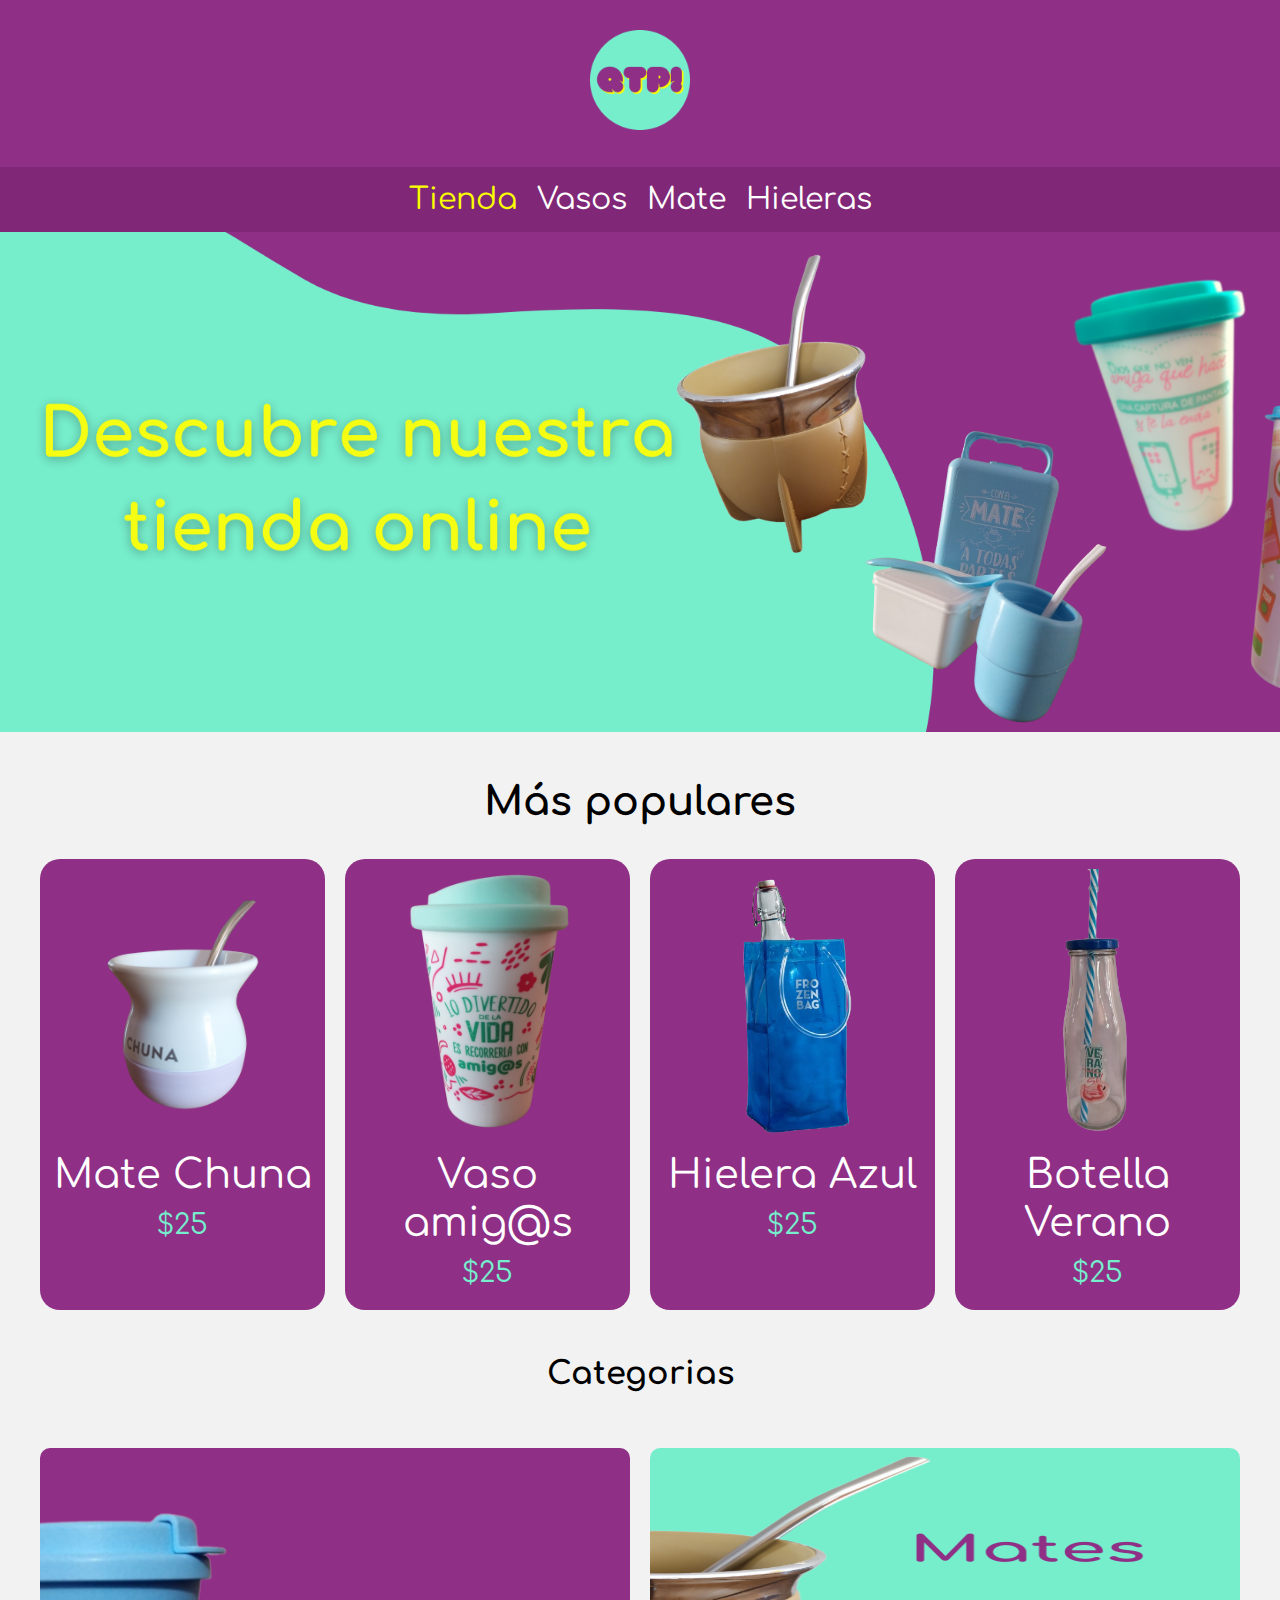
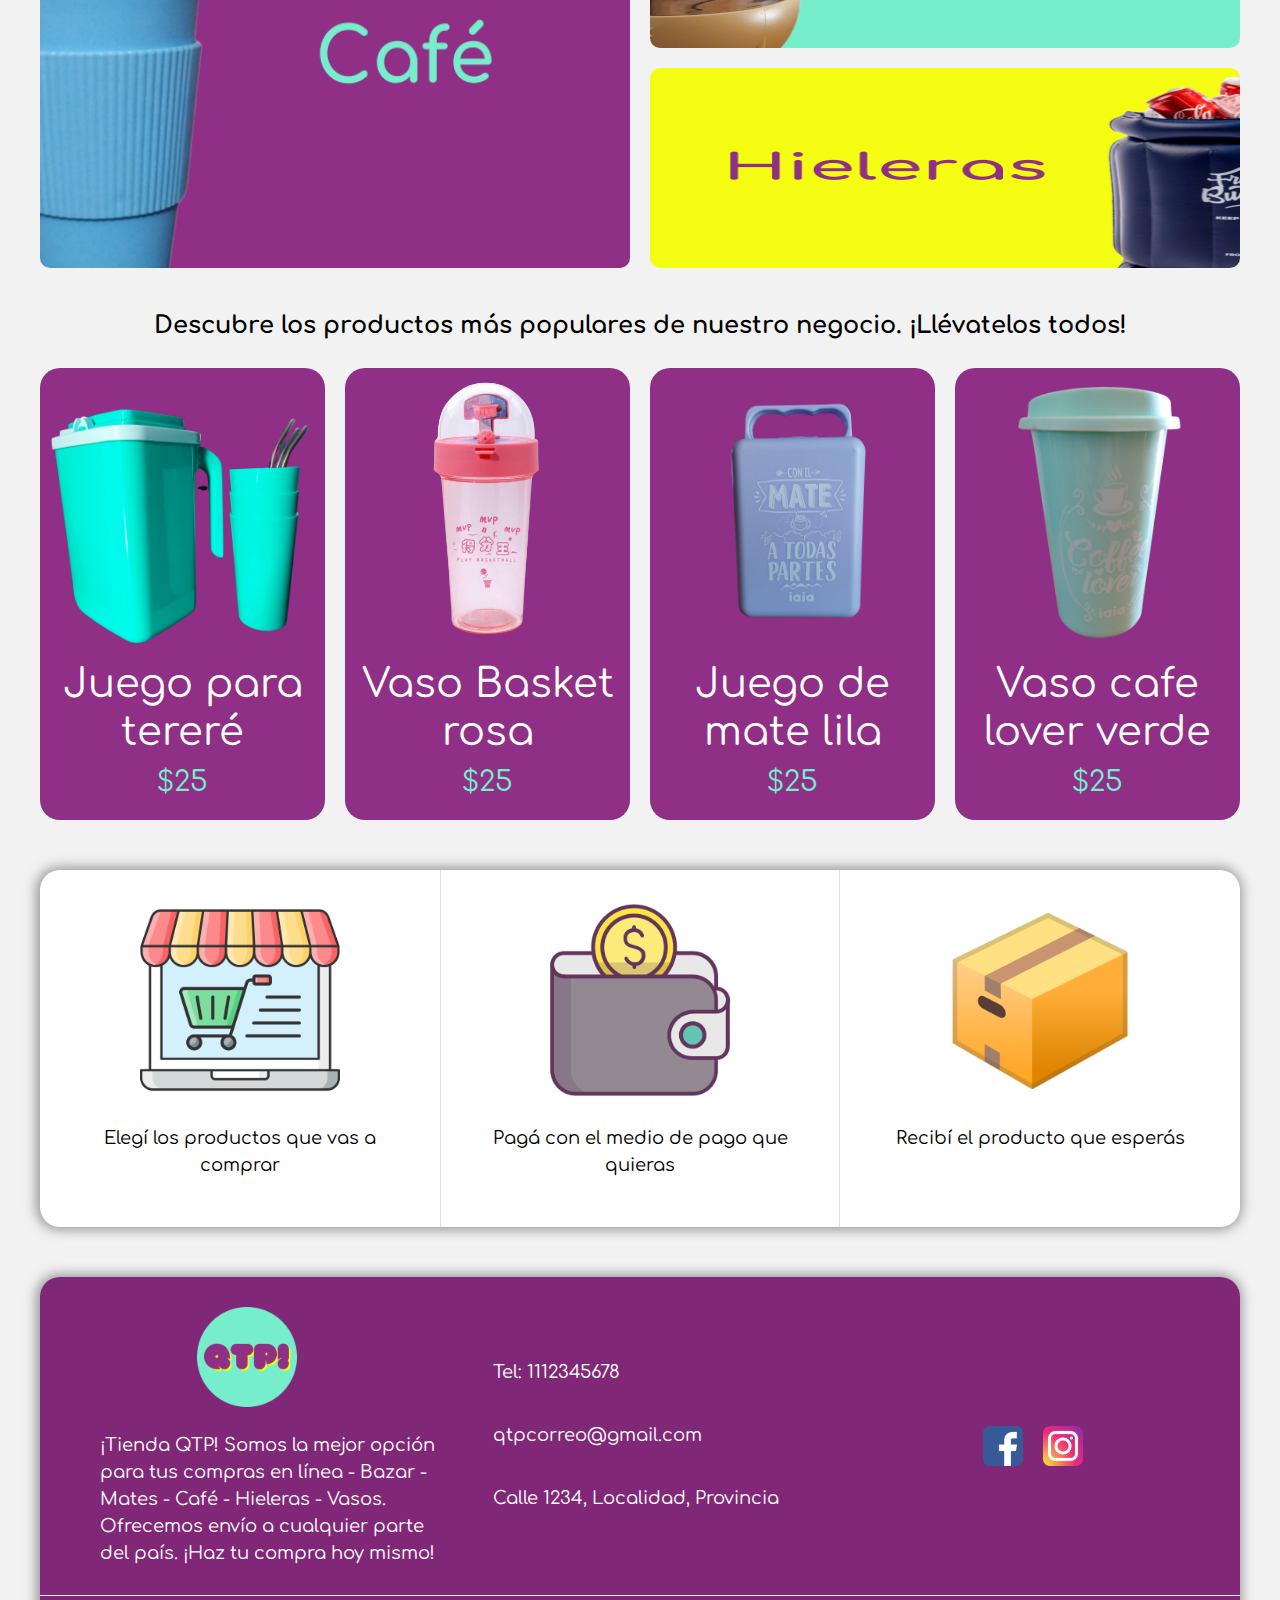
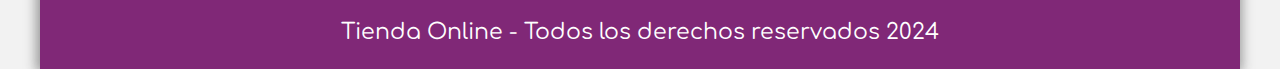
<file: index.html>
<!DOCTYPE html>
<html lang="en">

<head>
    <meta charset="UTF-8">
    <meta name="viewport" content="width=device-width, initial-scale=1.0">
    <title>Tienda Online</title>
    <link rel="stylesheet" href="css/normalize.css">
    <link rel="preconnect" href="https://fonts.googleapis.com">
    <link rel="preconnect" href="https://fonts.gstatic.com" crossorigin>
    <link href="https://fonts.googleapis.com/css2?family=Comfortaa:wght@400;700&display=swap" rel="stylesheet">
    <link rel="stylesheet" href="css/style.css">
</head>

<body>
    
    <header class="header">
        <a href="index.html">
            <img class="header__logo" src="img/logo.png" alt="Logotipo">
        </a>
    </header>

    <nav class="navegacion">
        <a class="navegacion__enlace navegacion__enlace--activo" href="index.html">Tienda</a>
        <a class="navegacion__enlace" href="vasos.html">Vasos</a>
        <a class="navegacion__enlace" href="mate.html">Mate</a>
        <a class="navegacion__enlace" href="hieleras.html">Hieleras</a>
    </nav>
    
    <section class="hero__inicio"></section>

    <main class="contenedor">
        <h1 class="contenedor__informacion">Más populares</h1>

        <div class="grid">
            <div class="producto">
                <a href="producto.html">
                    <img class="producto__imagen" src="img/mate-chuna.png" alt="mate chuna">
                    <div class="producto__informacion">
                        <p class="producto__nombre">Mate Chuna</p>
                        <P class="producto__precio">$25</P>
                    </div>
                </a>
            </div><!--.producto-->
            <div class="producto">
                <a href="producto.html">
                    <img class="producto__imagen" src="img/vaso-amig@s.png" alt="vaso amig@s">
                    <div class="producto__informacion">
                        <p class="producto__nombre">Vaso amig@s</p>
                        <P class="producto__precio">$25</P>
                    </div>
                </a>
            </div><!--.producto-->
            <div class="producto">
                <a href="producto.html">
                    <img class="producto__imagen" src="img/hielera-azul.png" alt="hielera azul">
                    <div class="producto__informacion">
                        <p class="producto__nombre">Hielera Azul</p>
                        <P class="producto__precio">$25</P>
                    </div>
                </a>
            </div><!--.producto-->
            <div class="producto">
                <a href="producto.html">
                    <img class="producto__imagen" src="img/botella-verano.png" alt="botella verano">
                    <div class="producto__informacion">
                        <p class="producto__nombre">Botella Verano</p>
                        <P class="producto__precio">$25</P>
                    </div>
                </a>
            </div><!--.producto-->
        </div>

        <h2 class="contenedor__informacion">Categorias</h2>
    
        <div class="gridcat">        
            <div class="vaso" >
                <a href="vasos.html"><img class="vaso--img" src="img/Cat-Café.png" alt="cafe"></a>
            </div>       
            <div class="mate">
                <a href="mate.html"><img class="mate--img" src="img/Cat-Mate.png" alt="mates"></a>
            </div>       
            <div class="hielera">
                <a href="hieleras.html"><img class="hielera--img" src="img/Cat-Hielera.png" alt="hieleras"></a>                
            </div>        
        </div>

    </main>

    <section>
        <h3 class="contenedor__informacion">Descubre los productos más populares de nuestro negocio. ¡Llévatelos todos!</h2>
    </section>

    <section class="contenedor">
        <div class="grid">
            <div class="producto">
                <a href="producto.html">
                    <img class="producto__imagen" src="img/terere.png" alt="juego de terere">
                    <div class="producto__informacion">
                        <p class="producto__nombre">Juego para tereré</p>
                        <P class="producto__precio">$25</P>
                    </div>
                </a>
            </div><!--.producto-->
            <div class="producto">
                <a href="producto.html">
                    <img class="producto__imagen" src="img/vaso-basket-rosa.png" alt="vaso cafe lover rosa">
                    <div class="producto__informacion">
                        <p class="producto__nombre">Vaso Basket rosa</p>
                        <P class="producto__precio">$25</P>
                    </div>
                </a>
            </div><!--.producto-->
            <div class="producto">
                <a href="producto.html">
                    <img class="producto__imagen" src="img/juego-de-mate-lila.png" alt="juego de mate lila">
                    <div class="producto__informacion">
                        <p class="producto__nombre">Juego de mate lila</p>
                        <P class="producto__precio">$25</P>
                    </div>
                </a>
            </div><!--.producto-->
            <div class="producto">
                <a href="producto.html">
                    <img class="producto__imagen" src="img/vaso-cafe-lover-verde.png" alt="vaso cafe lover verde">
                    <div class="producto__informacion">
                        <p class="producto__nombre">Vaso cafe lover verde</p>
                        <P class="producto__precio">$25</P>
                    </div>
                </a>
            </div><!--.producto-->
        </div>
    </section>

    <section class="contenedor beneficios">
        <div class="grid--ben">
            <div class="ben--pad">
                <img class="ben--img" src="img/compra-online.png" alt="compra online">
                <p class="ben--info">Elegí los productos que vas a comprar</p>
            </div>
            <div class="ben--medio ben--pad">
                <img class="ben--img" src="img/medio-de-pago.png" alt="medio de pago">
                <p class="ben--info">Pagá con el medio de pago que quieras</p>
            </div>
            <div class="ben--pad">
                <img class="ben--img" src="img/envio.png" alt="envio">
                <p class="ben--info">Recibí el producto que esperás</p>
            </div>
        </div>
    </section>

    <footer class="contenedor footer">
        <div class="grid--foot">
            <div class="log--foot">
                <a href="index.html"><img class="log--img" src="img/logo.png" alt="compra online"></a>
                <p class="info--foot">¡Tienda QTP! Somos la mejor opción para tus compras en línea - Bazar - Mates - Café - Hieleras - Vasos. Ofrecemos envío a cualquier parte del país. ¡Haz tu compra hoy mismo!</p>
            </div>
            
            <div class="contacto--foot">
                <p class="info--foot">Tel: 1112345678</p>
                <p class="info--foot">qtpcorreo@gmail.com</p>
                <p class="info--foot">Calle 1234, Localidad, Provincia</p>
            </div>

            <div class="redes--foot">
                <img class="redes--img" src="img/facebook.png" alt="medio de pago">
                <img class="redes--img" src="img/instagran.png" alt="medio de pago">
            </div>
        </div>
        
        <div class="container">
            <p class="copy--texto">Tienda Online - Todos los derechos reservados 2024</p>
        </div>
    </footer>
</body>

</html>
</file>
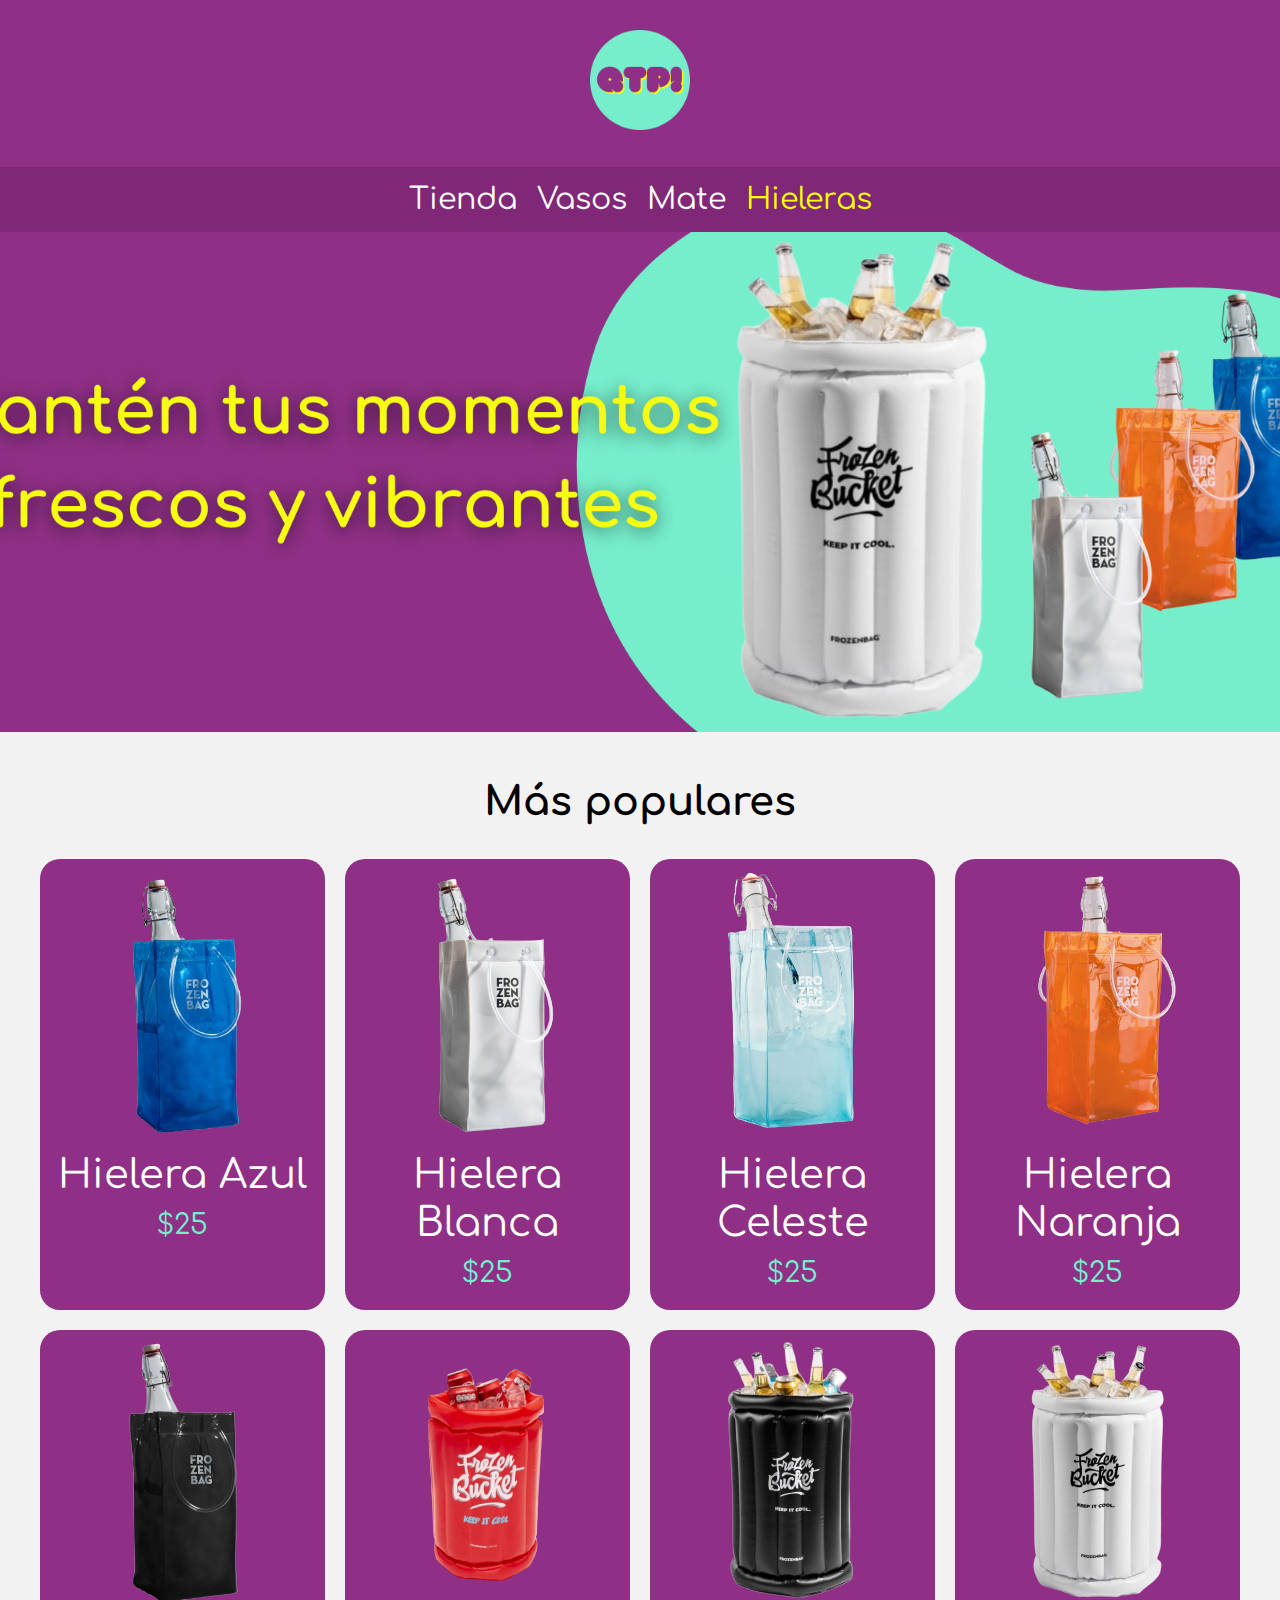
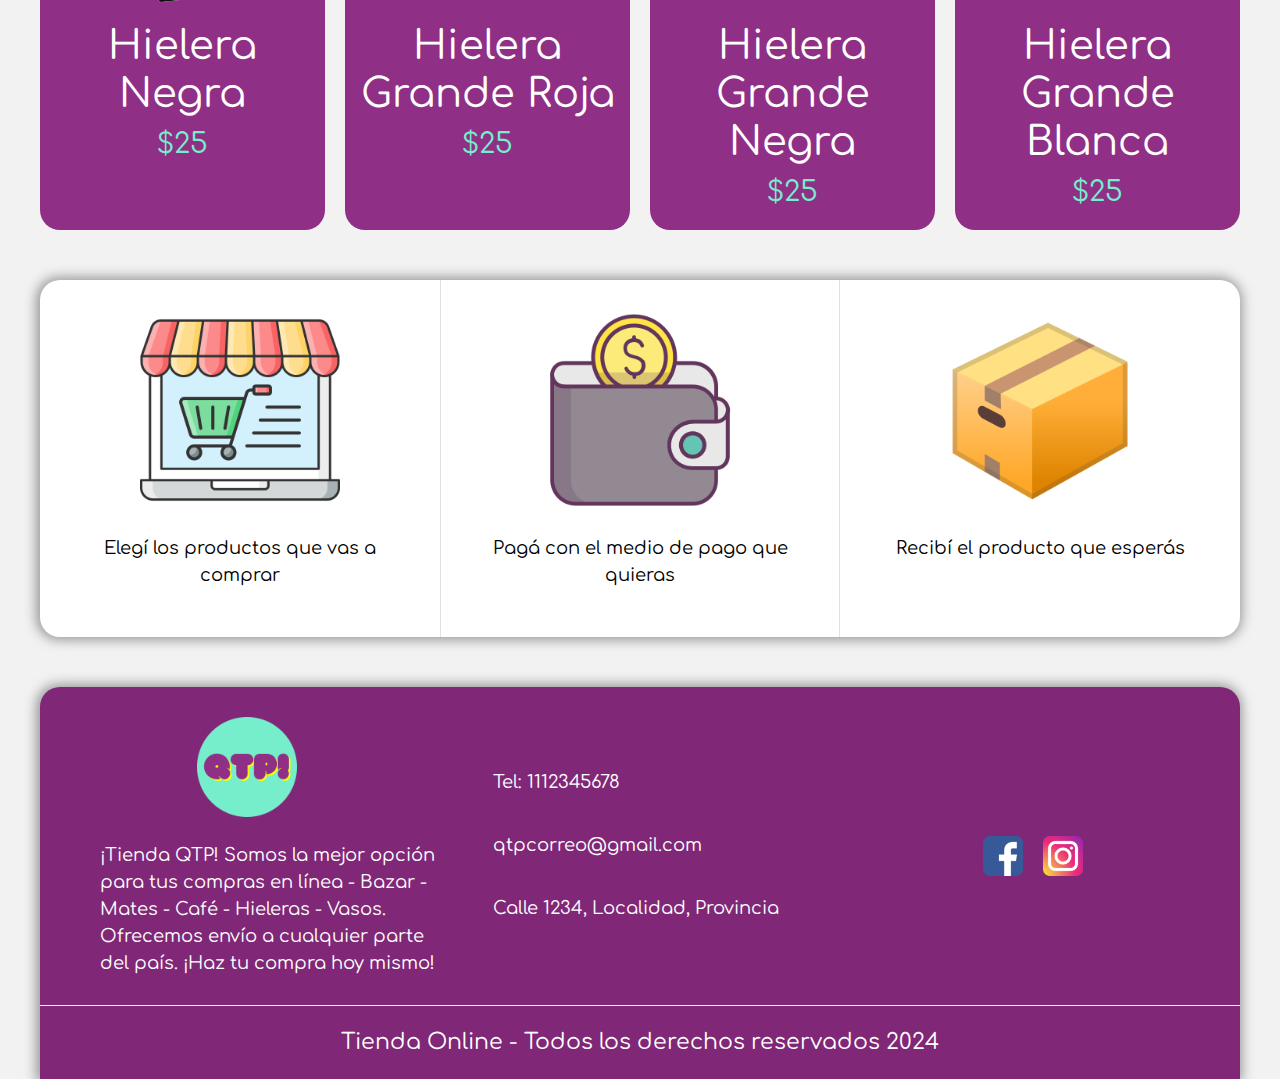
<file: hieleras.html>
<!DOCTYPE html>
<html lang="en">

<head>
    <meta charset="UTF-8">
    <meta name="viewport" content="width=device-width, initial-scale=1.0">
    <title>Tienda Online</title>
    <link rel="stylesheet" href="css/normalize.css">
    <link rel="preconnect" href="https://fonts.googleapis.com">
    <link rel="preconnect" href="https://fonts.gstatic.com" crossorigin>
    <link href="https://fonts.googleapis.com/css2?family=Comfortaa:wght@400;700&display=swap" rel="stylesheet">
    <link rel="stylesheet" href="css/style.css">
</head>

<body>
    
    <header class="header">
        <a href="index.html">
            <img class="header__logo" src="img/logo.png" alt="Logotipo">
        </a>
    </header>

    <nav class="navegacion">
        <a class="navegacion__enlace" href="index.html">Tienda</a>
        <a class="navegacion__enlace" href="vasos.html">Vasos</a>
        <a class="navegacion__enlace" href="mate.html">Mate</a>
        <a class="navegacion__enlace navegacion__enlace--activo" href="hieleras.html">Hieleras</a>
    </nav>
    
    <section class="hero__hieleras"></section>

    <main class="contenedor">
        <h1 class="contenedor__informacion">Más populares</h1>

        <div class="grid">
            <div class="producto">
                <a href="producto.html">
                    <img class="producto__imagen" src="img/hielera-azul.png" alt="hielera azul">
                    <div class="producto__informacion">
                        <p class="producto__nombre">Hielera Azul</p>
                        <P class="producto__precio">$25</P>
                    </div>
                </a>
            </div><!--.producto-->
            <div class="producto">
                <a href="producto.html">
                    <img class="producto__imagen" src="img/hielera-blanca.png" alt="ielera blanca">
                    <div class="producto__informacion">
                        <p class="producto__nombre">Hielera Blanca</p>
                        <P class="producto__precio">$25</P>
                    </div>
                </a>
            </div><!--.producto-->
            <div class="producto">
                <a href="producto.html">
                    <img class="producto__imagen" src="img/hielera-celeste.png" alt="hielera celeste">
                    <div class="producto__informacion">
                        <p class="producto__nombre">Hielera Celeste</p>
                        <P class="producto__precio">$25</P>
                    </div>
                </a>
            </div><!--.producto-->
            <div class="producto">
                <a href="producto.html">
                    <img class="producto__imagen" src="img/hielera-naranja.png" alt="hielera naranja">
                    <div class="producto__informacion">
                        <p class="producto__nombre">Hielera Naranja</p>
                        <P class="producto__precio">$25</P>
                    </div>
                </a>
            </div><!--.producto-->
            <div class="producto">
                <a href="producto.html">
                    <img class="producto__imagen" src="img/hielera-negra.png" alt="hielera negra">
                    <div class="producto__informacion">
                        <p class="producto__nombre">Hielera Negra</p>
                        <P class="producto__precio">$25</P>
                    </div>
                </a>
            </div><!--.producto-->
            <div class="producto">
                <a href="producto.html">
                    <img class="producto__imagen" src="img/hielera-grande-roja.png" alt="hielera grande roja">
                    <div class="producto__informacion">
                        <p class="producto__nombre">Hielera Grande Roja</p>
                        <P class="producto__precio">$25</P>
                    </div>
                </a>
            </div><!--.producto-->
            <div class="producto">
                <a href="producto.html">
                    <img class="producto__imagen" src="img/hielera-grande-negra.png" alt="hielera grande negra">
                    <div class="producto__informacion">
                        <p class="producto__nombre">Hielera Grande Negra</p>
                        <P class="producto__precio">$25</P>
                    </div>
                </a>
            </div><!--.producto-->
            <div class="producto">
                <a href="producto.html">
                    <img class="producto__imagen" src="img/hielera-grande-blanca.png" alt="hielera grande blanca">
                    <div class="producto__informacion">
                        <p class="producto__nombre">Hielera Grande Blanca</p>
                        <P class="producto__precio">$25</P>
                    </div>
                </a>
            </div><!--.producto-->    
        </div>
    </main>

    <section class="contenedor beneficios">
        <div class="grid--ben">
            <div class="ben--pad">
                <img class="ben--img" src="img/compra-online.png" alt="compra online">
                <p class="ben--info">Elegí los productos que vas a comprar</p>
            </div>
            <div class="ben--medio ben--pad">
                <img class="ben--img" src="img/medio-de-pago.png" alt="medio de pago">
                <p class="ben--info">Pagá con el medio de pago que quieras</p>
            </div>
            <div class="ben--pad">
                <img class="ben--img" src="img/envio.png" alt="envio">
                <p class="ben--info">Recibí el producto que esperás</p>
            </div>
        </div>
    </section>

    <footer class="contenedor footer">
        <div class="grid--foot">
            <div class="log--foot">
                <a href="index.html"><img class="log--img" src="img/logo.png" alt="compra online"></a>
                <p class="info--foot">¡Tienda QTP! Somos la mejor opción para tus compras en línea - Bazar - Mates - Café - Hieleras - Vasos. Ofrecemos envío a cualquier parte del país. ¡Haz tu compra hoy mismo!</p>
            </div>
            
            <div class="contacto--foot">
                <p class="info--foot">Tel: 1112345678</p>
                <p class="info--foot">qtpcorreo@gmail.com</p>
                <p class="info--foot">Calle 1234, Localidad, Provincia</p>
            </div>

            <div class="redes--foot">
                <img class="redes--img" src="img/facebook.png" alt="medio de pago">
                <img class="redes--img" src="img/instagran.png" alt="medio de pago">
            </div>
        </div>
        
        <div class="container">
            <p class="copy--texto">Tienda Online - Todos los derechos reservados 2024</p>
        </div>
    </footer>
</body>

</html>
</file>
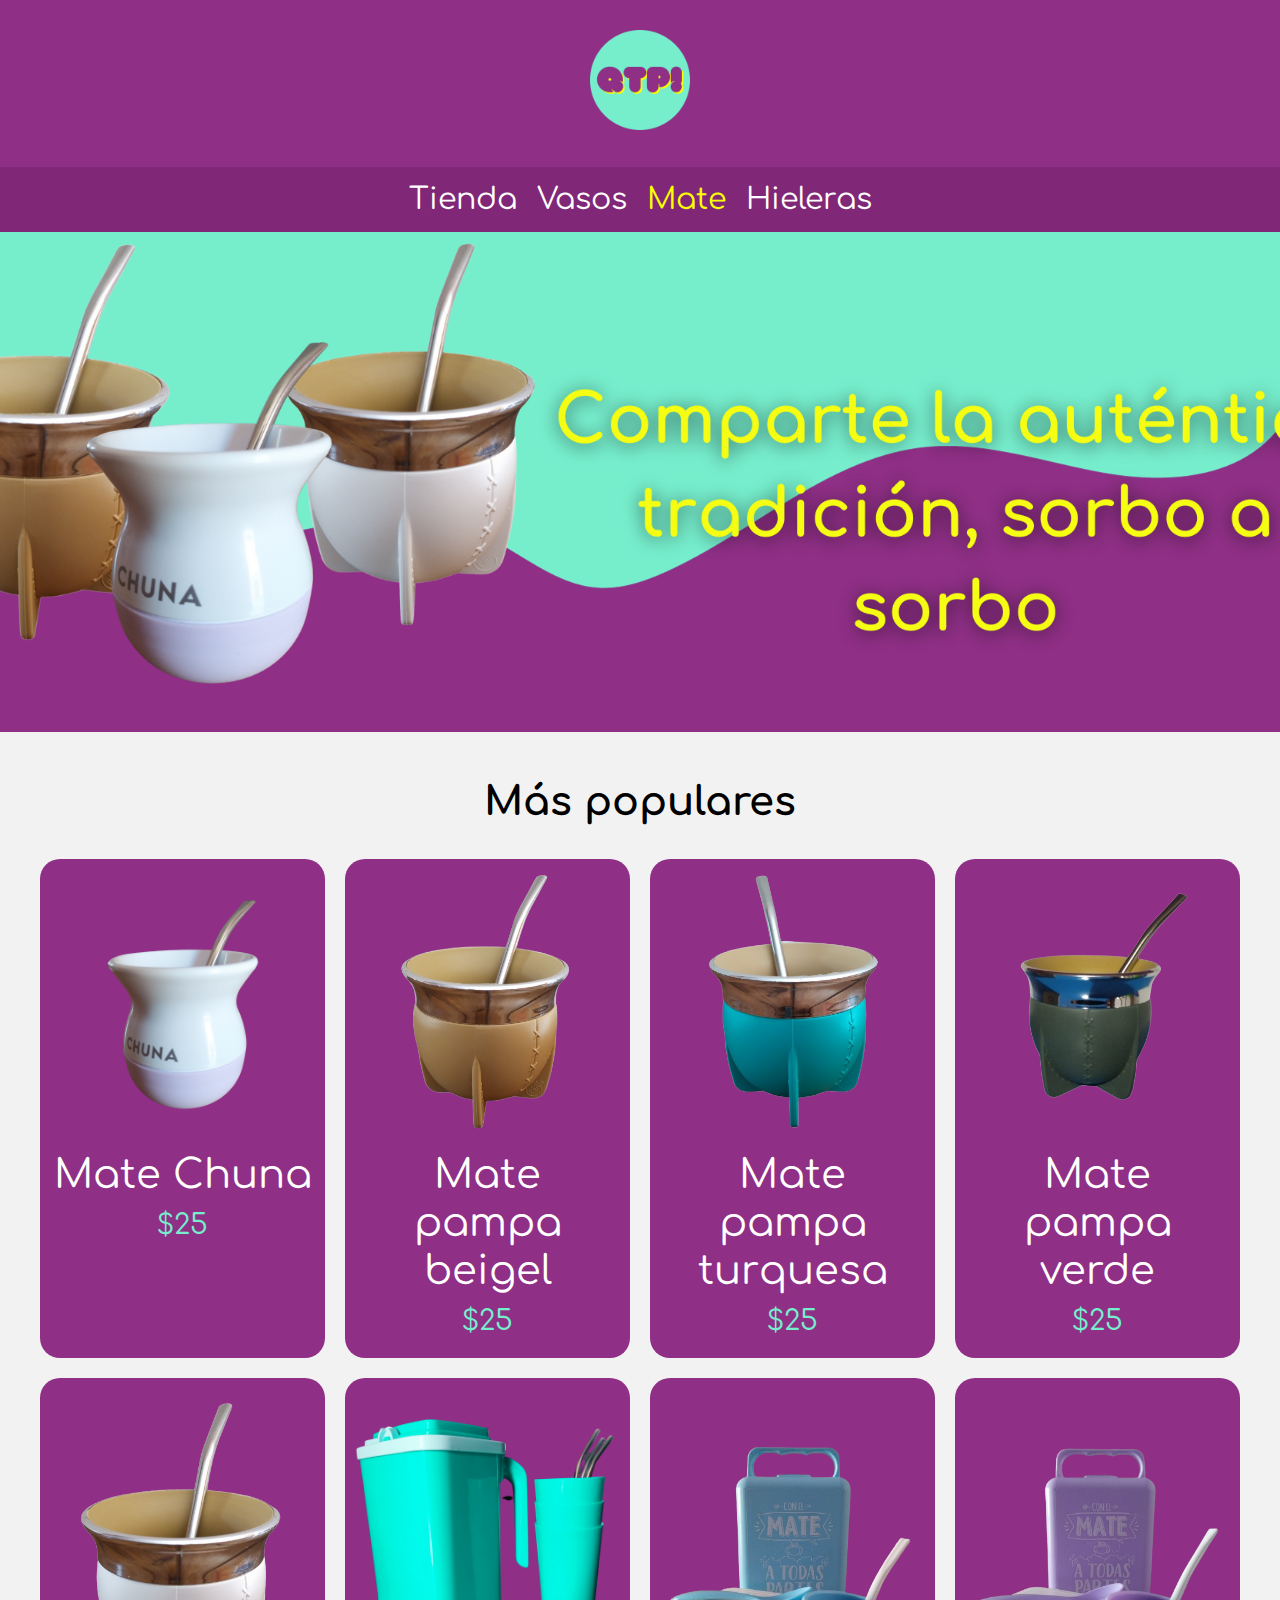
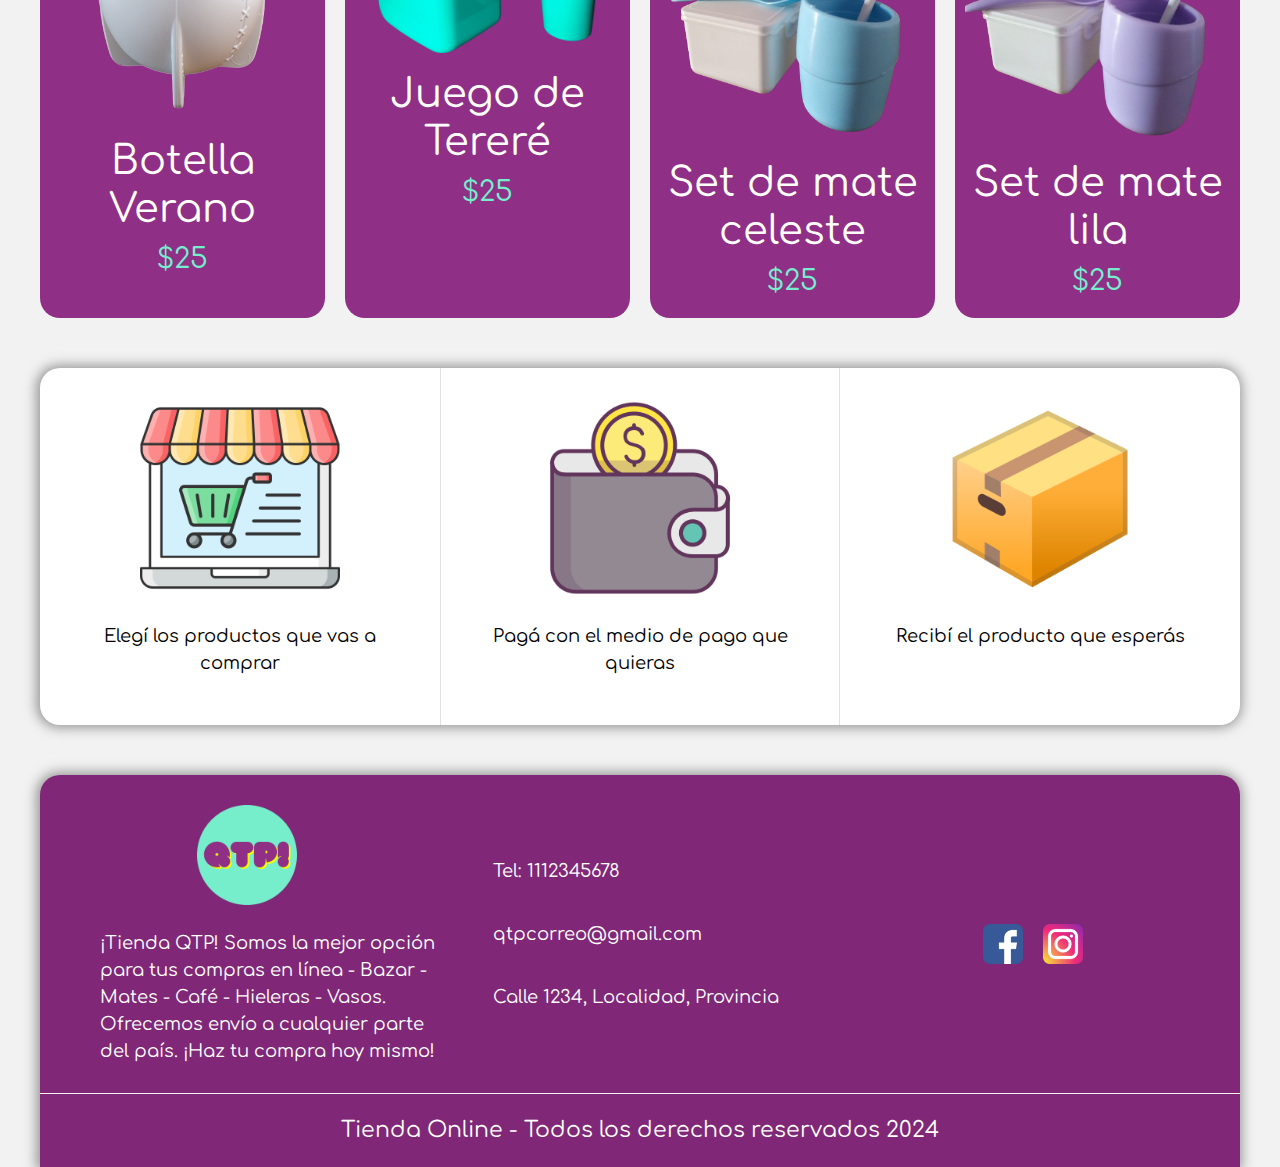
<file: mate.html>
<!DOCTYPE html>
<html lang="en">

<head>
    <meta charset="UTF-8">
    <meta name="viewport" content="width=device-width, initial-scale=1.0">
    <title>Tienda Online</title>
    <link rel="stylesheet" href="css/normalize.css">
    <link rel="preconnect" href="https://fonts.googleapis.com">
    <link rel="preconnect" href="https://fonts.gstatic.com" crossorigin>
    <link href="https://fonts.googleapis.com/css2?family=Comfortaa:wght@400;700&display=swap" rel="stylesheet">
    <link rel="stylesheet" href="css/style.css">
</head>

<body>
    
    <header class="header">
        <a href="index.html">
            <img class="header__logo" src="img/logo.png" alt="Logotipo">
        </a>
    </header>

    <nav class="navegacion">
        <a class="navegacion__enlace" href="index.html">Tienda</a>
        <a class="navegacion__enlace" href="vasos.html">Vasos</a>
        <a class="navegacion__enlace navegacion__enlace--activo" href="mate.html">Mate</a>
        <a class="navegacion__enlace" href="hieleras.html">Hieleras</a>
    </nav>
    
    <section class="hero__mate"></section>

    <main class="contenedor">
        <h1 class="contenedor__informacion">Más populares</h1>

        <div class="grid">
            <div class="producto">
                <a href="producto.html">
                    <img class="producto__imagen" src="img/mate-chuna.png" alt="mate chuna">
                    <div class="producto__informacion">
                        <p class="producto__nombre">Mate Chuna</p>
                        <P class="producto__precio">$25</P>
                    </div>
                </a>
            </div><!--.producto-->
            <div class="producto">
                <a href="producto.html">
                    <img class="producto__imagen" src="img/mate-pampa-beige.png" alt="mate pampa beige">
                    <div class="producto__informacion">
                        <p class="producto__nombre">Mate pampa beigel</p>
                        <P class="producto__precio">$25</P>
                    </div>
                </a>
            </div><!--.producto-->
            <div class="producto">
                <a href="producto.html">
                    <img class="producto__imagen" src="img/mate-pampa-turquesa.png" alt="mate pampa turquesa">
                    <div class="producto__informacion">
                        <p class="producto__nombre">Mate pampa turquesa</p>
                        <P class="producto__precio">$25</P>
                    </div>
                </a>
            </div><!--.producto-->
            <div class="producto">
                <a href="producto.html">
                    <img class="producto__imagen" src="img/mate-pampa-verde.png" alt="mate pampa verde">
                    <div class="producto__informacion">
                        <p class="producto__nombre">Mate pampa verde</p>
                        <P class="producto__precio">$25</P>
                    </div>
                </a>
            </div><!--.producto-->
            <div class="producto">
                <a href="producto.html">
                    <img class="producto__imagen" src="img/mate-pampa-blanco.png" alt="mate pampa blanco">
                    <div class="producto__informacion">
                        <p class="producto__nombre">Botella Verano</p>
                        <P class="producto__precio">$25</P>
                    </div>
                </a>
            </div><!--.producto-->
            <div class="producto">
                <a href="producto.html">
                    <img class="producto__imagen" src="img/terere.png" alt="juego de terere">
                    <div class="producto__informacion">
                        <p class="producto__nombre">Juego de Tereré</p>
                        <P class="producto__precio">$25</P>
                    </div>
                </a>
            </div><!--.producto-->    
            <div class="producto">
                <a href="producto.html">
                    <img class="producto__imagen" src="img/set-mate-celeste.png" alt="Set de mate celeste">
                    <div class="producto__informacion">
                        <p class="producto__nombre">Set de mate celeste</p>
                        <P class="producto__precio">$25</P>
                    </div>
                </a>
            </div><!--.producto-->
            <div class="producto">
                <a href="producto.html">
                    <img class="producto__imagen" src="img/set-mate-lila.png" alt="Set de mate lila">
                    <div class="producto__informacion">
                        <p class="producto__nombre">Set de mate lila</p>
                        <P class="producto__precio">$25</P>
                    </div>
                </a>
            </div><!--.producto-->
        </div>
    </main>

    <section class="contenedor beneficios">
        <div class="grid--ben">
            <div class="ben--pad">
                <img class="ben--img" src="img/compra-online.png" alt="compra online">
                <p class="ben--info">Elegí los productos que vas a comprar</p>
            </div>
            <div class="ben--medio ben--pad">
                <img class="ben--img" src="img/medio-de-pago.png" alt="medio de pago">
                <p class="ben--info">Pagá con el medio de pago que quieras</p>
            </div>
            <div class="ben--pad">
                <img class="ben--img" src="img/envio.png" alt="envio">
                <p class="ben--info">Recibí el producto que esperás</p>
            </div>
        </div>
    </section>

    <footer class="contenedor footer">
        <div class="grid--foot">
            <div class="log--foot">
                <a href="index.html"><img class="log--img" src="img/logo.png" alt="compra online"></a>
                <p class="info--foot">¡Tienda QTP! Somos la mejor opción para tus compras en línea - Bazar - Mates - Café - Hieleras - Vasos. Ofrecemos envío a cualquier parte del país. ¡Haz tu compra hoy mismo!</p>
            </div>
            
            <div class="contacto--foot">
                <p class="info--foot">Tel: 1112345678</p>
                <p class="info--foot">qtpcorreo@gmail.com</p>
                <p class="info--foot">Calle 1234, Localidad, Provincia</p>
            </div>

            <div class="redes--foot">
                <img class="redes--img" src="img/facebook.png" alt="medio de pago">
                <img class="redes--img" src="img/instagran.png" alt="medio de pago">
            </div>
        </div>
        
        <div class="container">
            <p class="copy--texto">Tienda Online - Todos los derechos reservados 2024</p>
        </div>
    </footer>
</body>

</html>
</file>
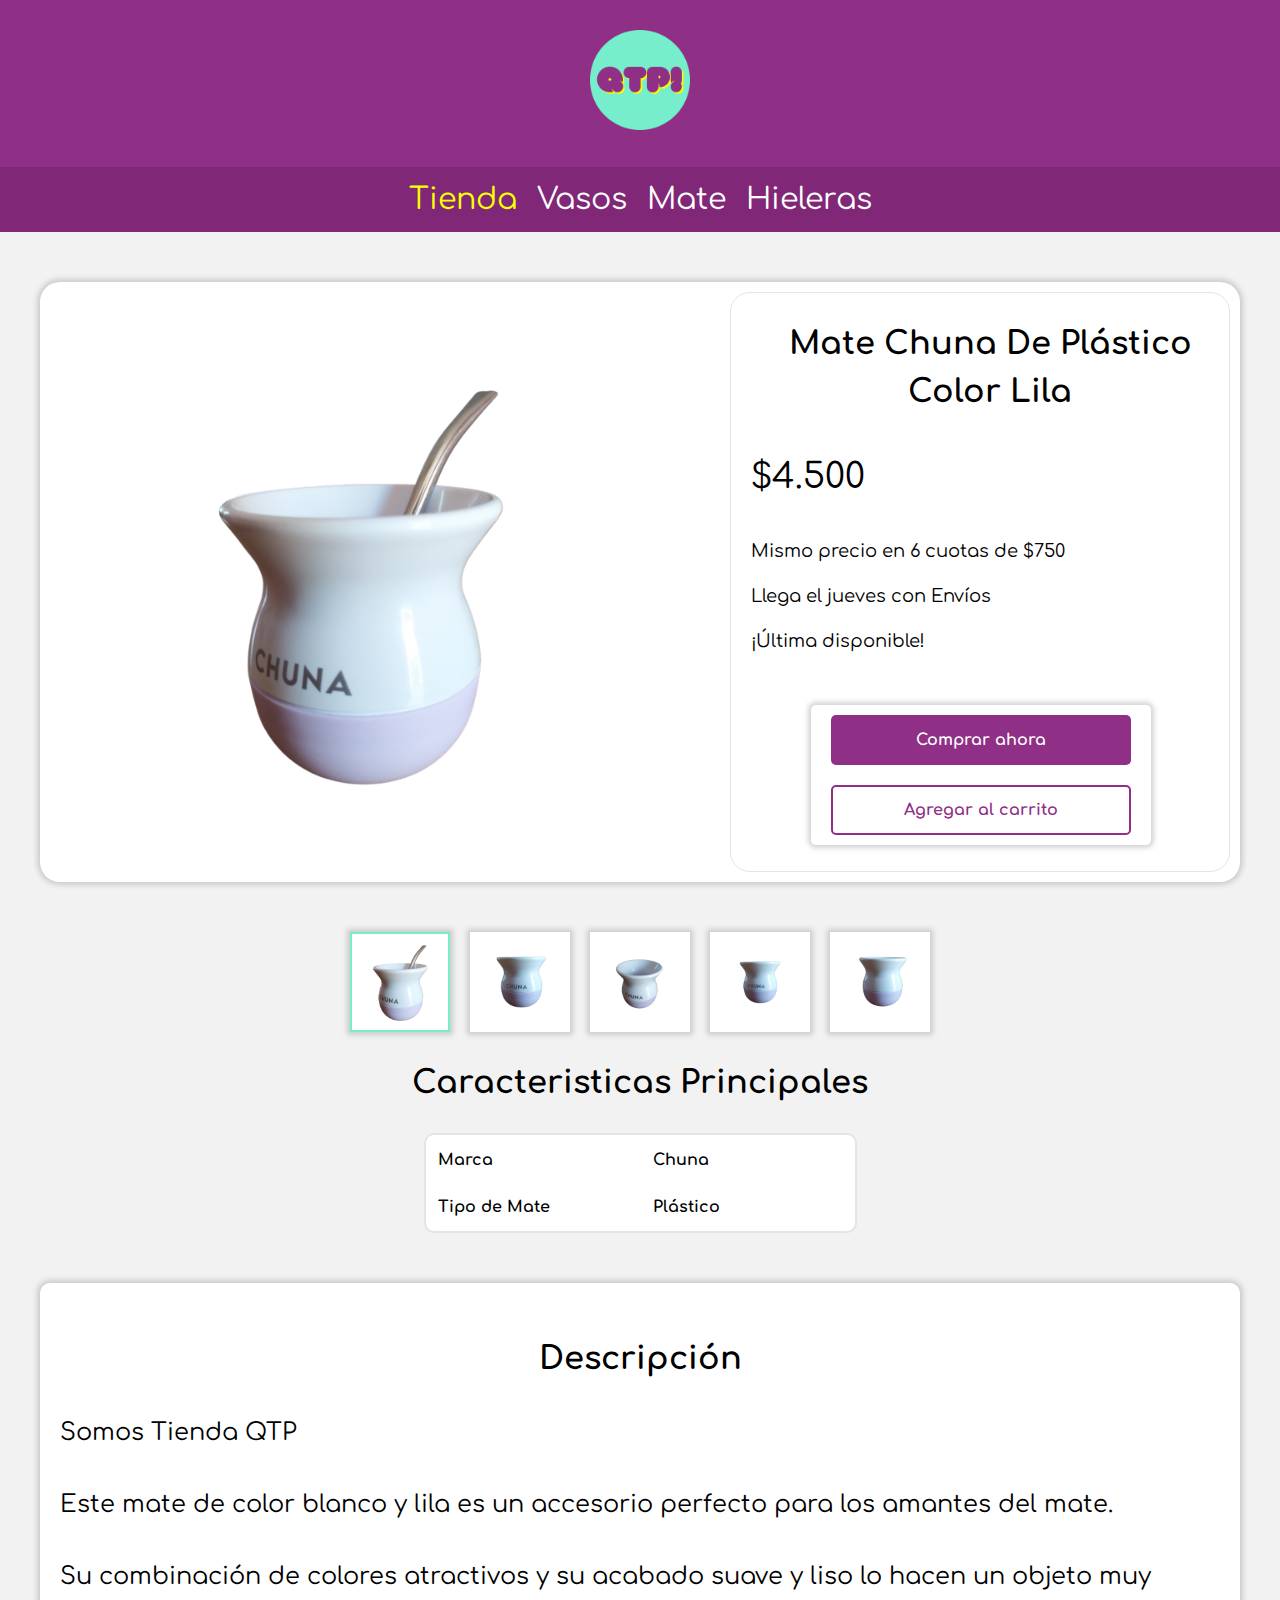
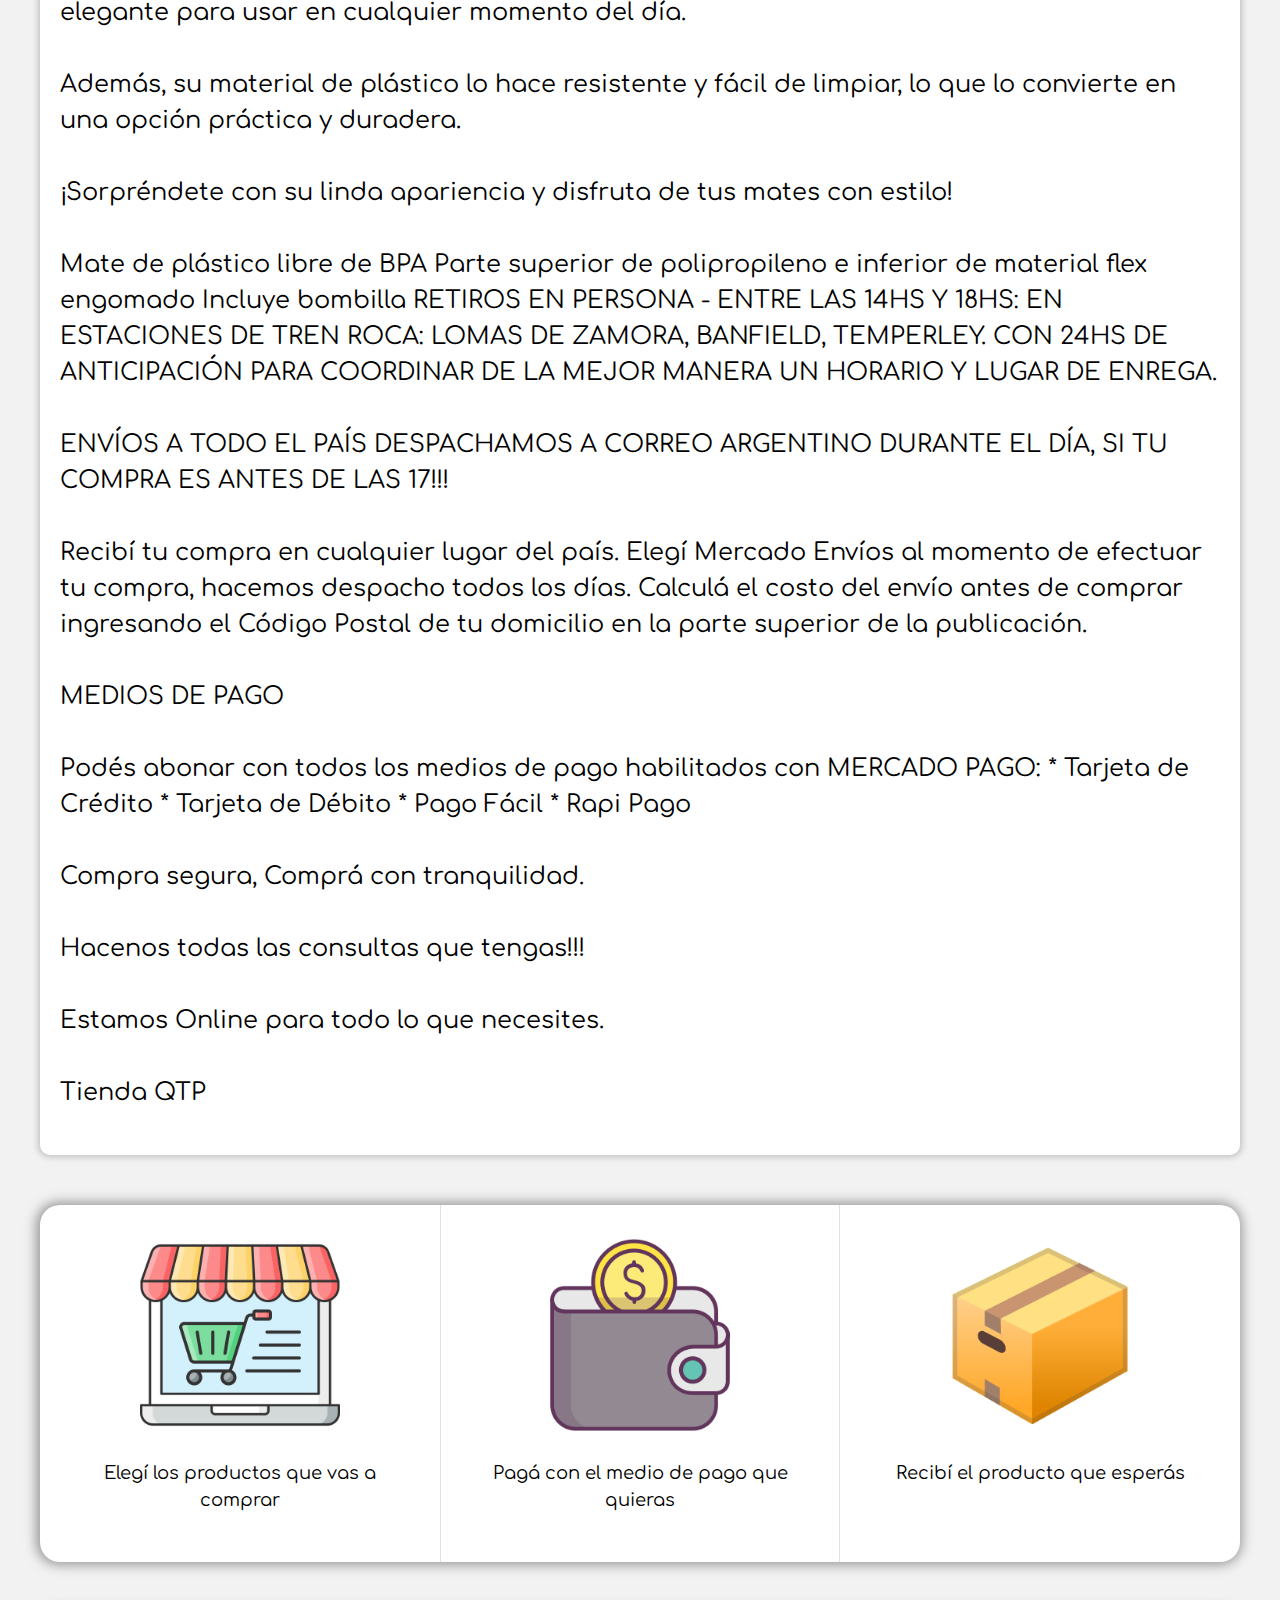
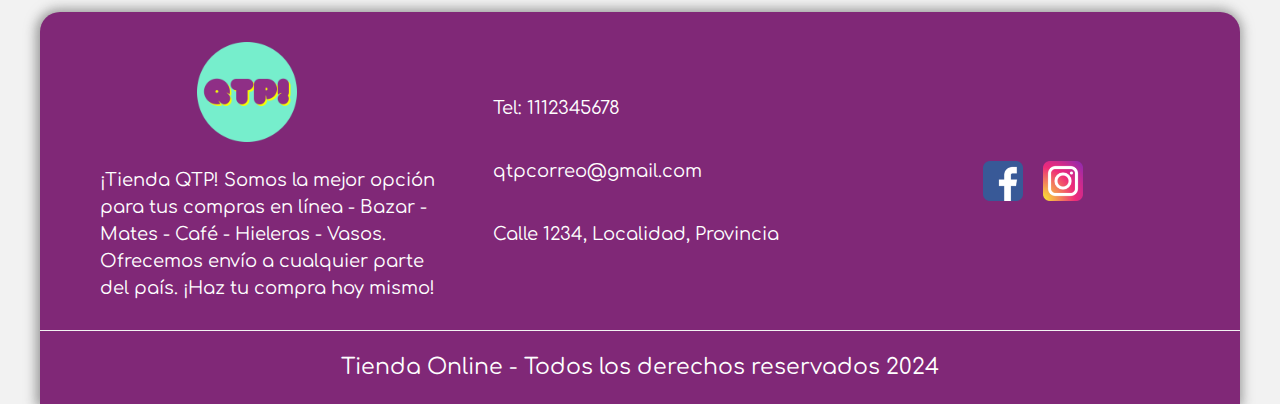
<file: producto.html>
<!DOCTYPE html>
<html lang="en">

<head>
    <meta charset="UTF-8">
    <meta name="viewport" content="width=device-width, initial-scale=1.0">
    <title>Tienda Online</title>
    <link rel="stylesheet" href="css/normalize.css">
    <link rel="preconnect" href="https://fonts.googleapis.com">
    <link rel="preconnect" href="https://fonts.gstatic.com" crossorigin>
    <link href="https://fonts.googleapis.com/css2?family=Comfortaa:wght@400;700&display=swap" rel="stylesheet">
    <link rel="stylesheet" href="css/style.css">
</head>

<body>
    
    <header class="header">
        <a href="index.html">
            <img class="header__logo" src="img/logo.png" alt="Logotipo">
        </a>
    </header>

    <nav class="navegacion">
        <a class="navegacion__enlace navegacion__enlace--activo" href="index.html">Tienda</a>
        <a class="navegacion__enlace" href="vasos.html">Vasos</a>
        <a class="navegacion__enlace" href="mate.html">Mate</a>
        <a class="navegacion__enlace" href="hieleras.html">Hieleras</a>
    </nav>
    
    <main class="contenedor">
        <div class="card">
            <div class="card__producto">
                <img class="card__img" src="img/mate-chuna.png" alt="mate chuna">
            </div>
            <div class="card__compra">
                <div class="card__info">
                    <h2 class="card__tema">Mate Chuna De Plástico Color Lila</h2>
                    <p class="card__tema card__tema--precio">$4.500</p>
                    <p class="card__tema card__tema--oracion">Mismo precio en 6 cuotas de $750</p>
                    <p class="card__tema card__tema--oracion">Llega el jueves con Envíos</p>
                    <p class="card__tema card__tema--oracion">¡Última disponible!</p>
                    <div class="card__boton">
                        <button class="card__boton--compra">Comprar ahora</button>
                        <button class="card__boton--carrito">Agregar al carrito</button>
                    </div>  
                </div>          
            </div>
        </div>
    </main>

    <section class="contenedor">
        <div class="galeria">
            <img class="galeria__img galeria__img--seleccion" src="img/mate-chuna-1.png" alt="mate chuna">
            <img class="galeria__img" src="img/mate-chuna-2.png" alt="mate chuna">
            <img class="galeria__img" src="img/mate-chuna-3.png" alt="mate chuna">
            <img class="galeria__img" src="img/mate-chuna-4.png" alt="mate chuna">
            <img class="galeria__img" src="img/mate-chuna-5.png" alt="mate chuna">
        </div>
    </section>

    <section class="contenedor">
        <h2 class="titulo__caract">Caracteristicas Principales</h2>
            <table class="caract">
                <tr>
                    <th class="caract__columna1">Marca</th>
                    <th class="caract__columna2">Chuna</th>
                </tr>
                <tr>
                    <th class="caract__columna1">Tipo de Mate</th>
                    <th class="caract__columna2">Plástico</th>
                </tr>
            </table>
    </section>

    <section class="contenedor">
        <div class="descrip">
            <h3 class="descrip__titulo">Descripción</h3>
            <p class="descrip__fuente">               
                Somos Tienda QTP
                <br>
                <br>               
                Este mate de color blanco y lila es un accesorio perfecto para los amantes del mate.            
                <br>
                <br>
                Su combinación de colores atractivos y su acabado suave y liso lo hacen un objeto muy elegante para usar en cualquier momento del día.
                <br>
                <br>
                Además, su material de plástico lo hace resistente y fácil de limpiar, lo que lo convierte en una opción práctica y duradera.
                <br>
                <br>
                ¡Sorpréndete con su linda apariencia y disfruta de tus mates con estilo!
                <br>
                <br>
                Mate de plástico libre de BPA
                Parte superior de polipropileno e inferior de material flex engomado
                Incluye bombilla
                RETIROS EN PERSONA - ENTRE LAS 14HS Y 18HS:
                EN ESTACIONES DE TREN ROCA: LOMAS DE ZAMORA, BANFIELD, TEMPERLEY. CON 24HS DE ANTICIPACIÓN PARA COORDINAR DE LA MEJOR MANERA UN HORARIO Y LUGAR DE ENREGA.
                <br>
                <br>
                ENVÍOS A TODO EL PAÍS
                DESPACHAMOS A CORREO ARGENTINO DURANTE EL DÍA, SI TU COMPRA ES ANTES DE LAS 17!!!
                <br>
                <br>
                Recibí tu compra en cualquier lugar del país. Elegí Mercado Envíos al momento de efectuar tu compra, hacemos despacho todos los días.
                Calculá el costo del envío antes de comprar ingresando el Código Postal de tu domicilio en la parte superior de la publicación.
                <br>
                <br>
                MEDIOS DE PAGO
                <br>
                <br>
                Podés abonar con todos los medios de pago habilitados con MERCADO PAGO:
                * Tarjeta de Crédito
                * Tarjeta de Débito
                * Pago Fácil
                * Rapi Pago
                <br>
                <br>
                Compra segura, Comprá con tranquilidad.
                <br>
                <br>
                Hacenos todas las consultas que tengas!!!
                <br>
                <br>
                Estamos Online para todo lo que necesites.                
                <br>
                <br>
                Tienda QTP
        </div>
    </section>

    <section class="contenedor beneficios">
        <div class="grid--ben">
            <div class="ben--pad">
                <img class="ben--img" src="img/compra-online.png" alt="compra online">
                <p class="ben--info">Elegí los productos que vas a comprar</p>
            </div>
            <div class="ben--medio ben--pad">
                <img class="ben--img" src="img/medio-de-pago.png" alt="medio de pago">
                <p class="ben--info">Pagá con el medio de pago que quieras</p>
            </div>
            <div class="ben--pad">
                <img class="ben--img" src="img/envio.png" alt="envio">
                <p class="ben--info">Recibí el producto que esperás</p>
            </div>
        </div>
    </section>

    <footer class="contenedor footer">
        <div class="grid--foot">
            <div class="log--foot">
                <a href="index.html"><img class="log--img" src="img/logo.png" alt="compra online"></a>
                <p class="info--foot">¡Tienda QTP! Somos la mejor opción para tus compras en línea - Bazar - Mates - Café - Hieleras - Vasos. Ofrecemos envío a cualquier parte del país. ¡Haz tu compra hoy mismo!</p>
            </div>
            
            <div class="contacto--foot">
                <p class="info--foot">Tel: 1112345678</p>
                <p class="info--foot">qtpcorreo@gmail.com</p>
                <p class="info--foot">Calle 1234, Localidad, Provincia</p>
            </div>

            <div class="redes--foot">
                <img class="redes--img" src="img/facebook.png" alt="medio de pago">
                <img class="redes--img" src="img/instagran.png" alt="medio de pago">
            </div>
        </div>
        
        <div class="container">
            <p class="copy--texto">Tienda Online - Todos los derechos reservados 2024</p>
        </div>
    </footer>
</body>

</html>
</file>
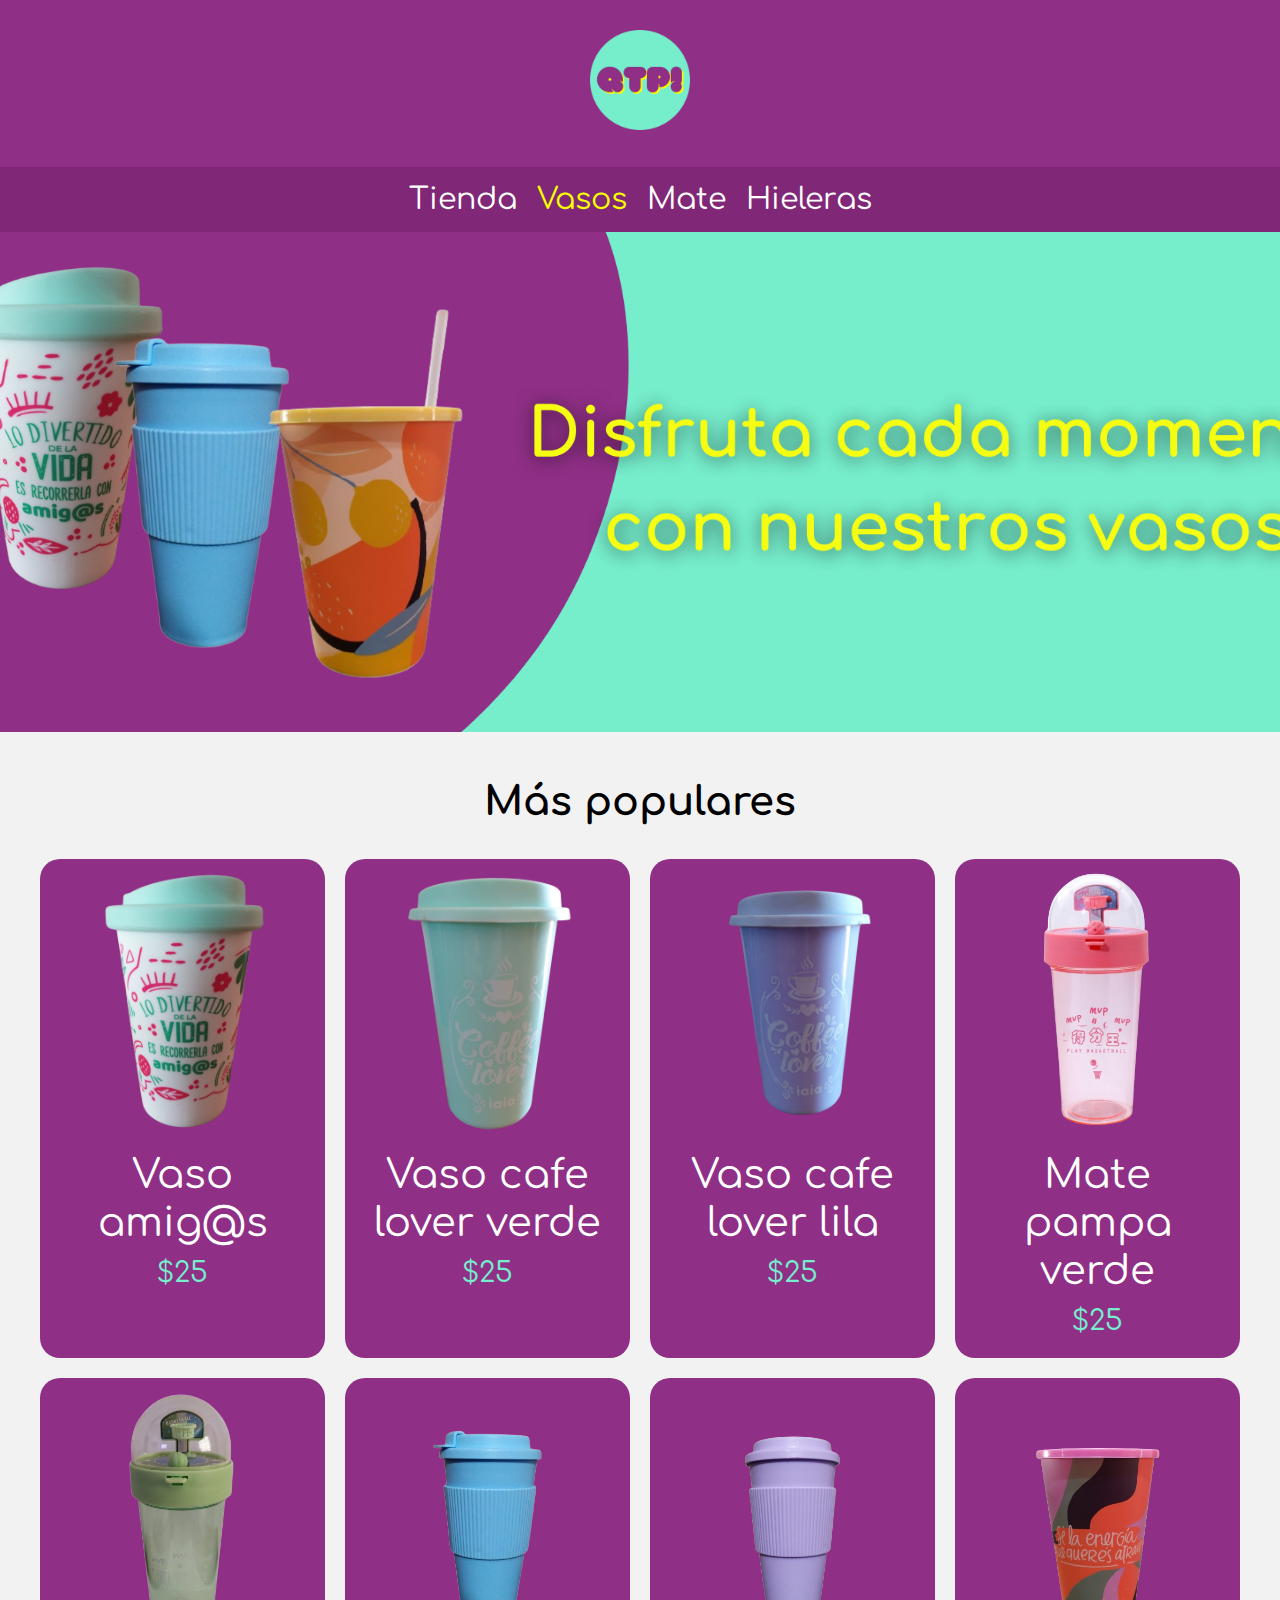
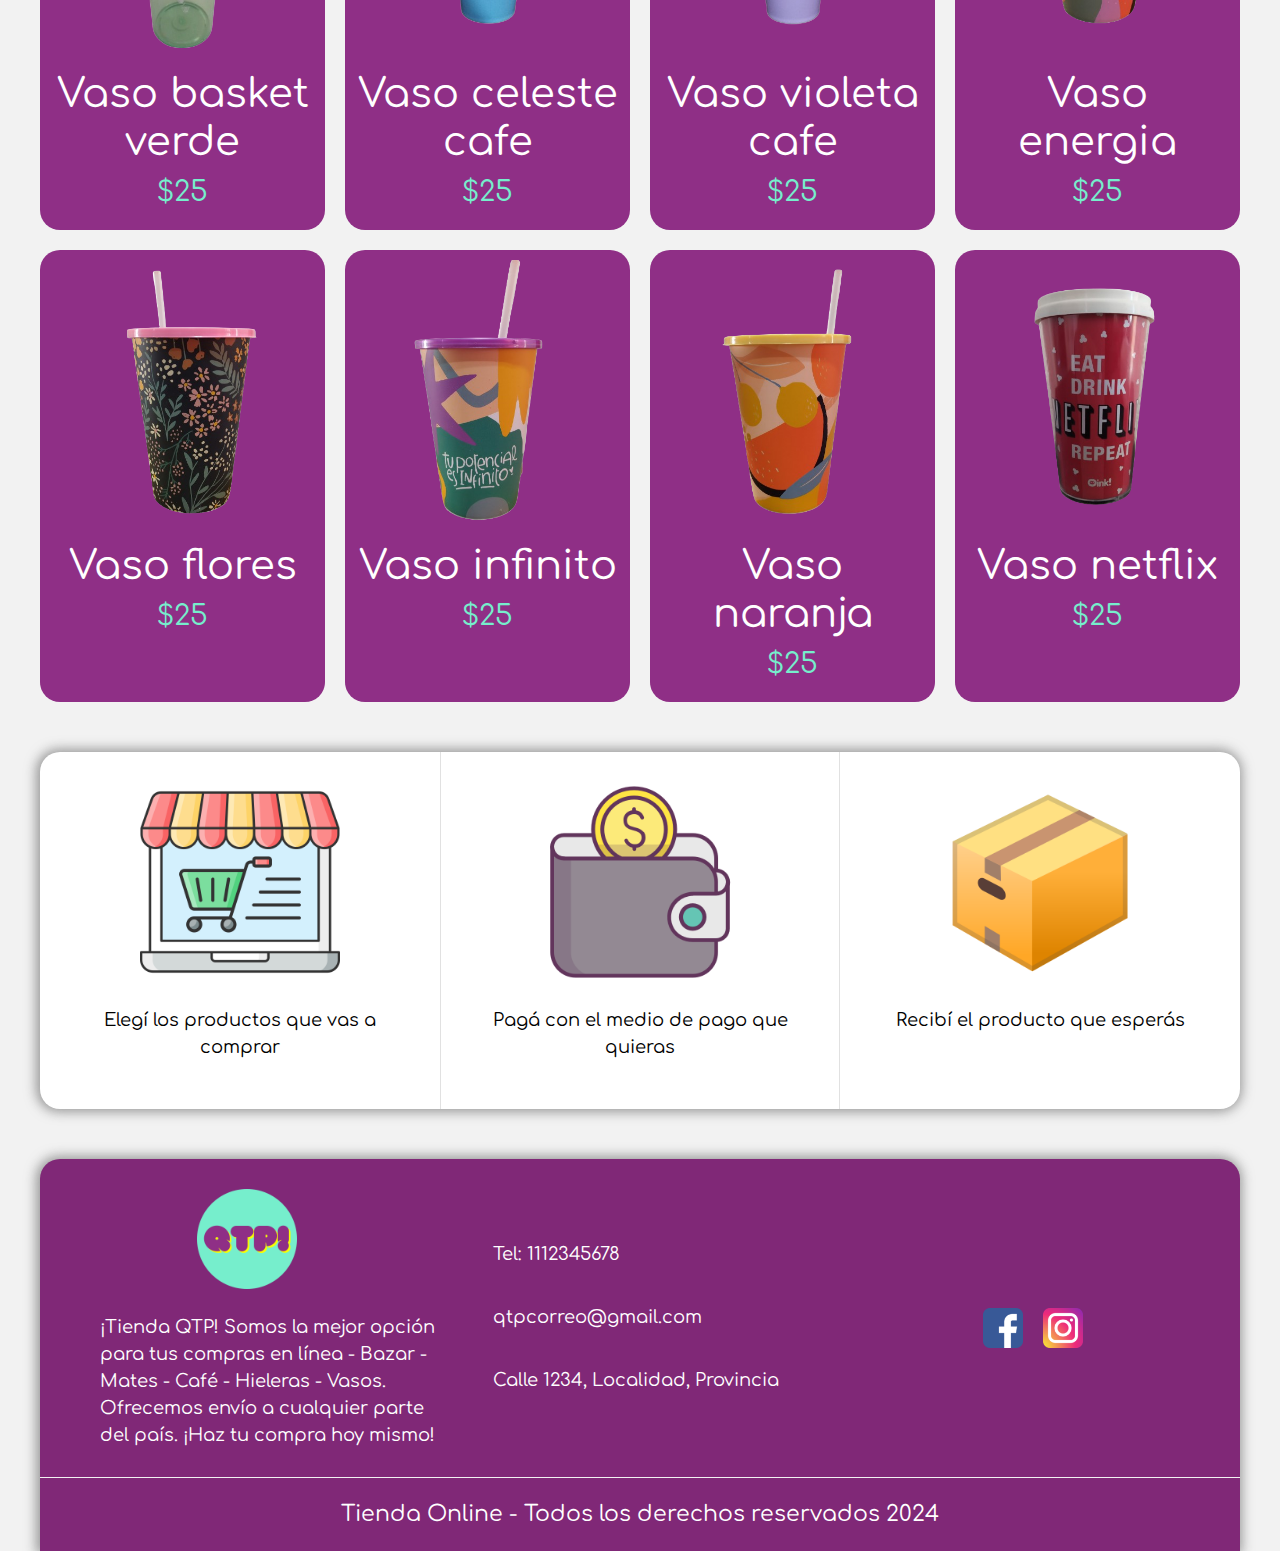
<file: vasos.html>
<!DOCTYPE html>
<html lang="en">

<head>
    <meta charset="UTF-8">
    <meta name="viewport" content="width=device-width, initial-scale=1.0">
    <title>Tienda Online</title>
    <link rel="stylesheet" href="css/normalize.css">
    <link rel="preconnect" href="https://fonts.googleapis.com">
    <link rel="preconnect" href="https://fonts.gstatic.com" crossorigin>
    <link href="https://fonts.googleapis.com/css2?family=Comfortaa:wght@400;700&display=swap" rel="stylesheet">
    <link rel="stylesheet" href="css/style.css">
</head>

<body>
    
    <header class="header">
        <a href="index.html">
            <img class="header__logo" src="img/logo.png" alt="Logotipo">
        </a>
    </header>

    <nav class="navegacion">
        <a class="navegacion__enlace" href="index.html">Tienda</a>
        <a class="navegacion__enlace navegacion__enlace--activo" href="vasos.html">Vasos</a>
        <a class="navegacion__enlace" href="mate.html">Mate</a>
        <a class="navegacion__enlace" href="hieleras.html">Hieleras</a>
    </nav>
    
    <section class="hero__vasos"></section>

    <main class="contenedor">
        <h1 class="contenedor__informacion">Más populares</h1>

        <div class="grid">
            <div class="producto">
                <a href="producto.html">
                    <img class="producto__imagen" src="img/vaso-amig@s.png" alt="vaso amig@s">
                    <div class="producto__informacion">
                        <p class="producto__nombre">Vaso amig@s</p>
                        <P class="producto__precio">$25</P>
                    </div>
                </a>
            </div><!--.producto-->
            <div class="producto">
                <a href="producto.html">
                    <img class="producto__imagen" src="img/vaso-cafe-lover-verde.png" alt="vaso cafe lover verde">
                    <div class="producto__informacion">
                        <p class="producto__nombre">Vaso cafe lover verde</p>
                        <P class="producto__precio">$25</P>
                    </div>
                </a>
            </div><!--.producto-->
            <div class="producto">
                <a href="producto.html">
                    <img class="producto__imagen" src="img/vaso-cafe-lover-lila.png" alt="vaso cafe lover lila">
                    <div class="producto__informacion">
                        <p class="producto__nombre">Vaso cafe lover lila</p>
                        <P class="producto__precio">$25</P>
                    </div>
                </a>
            </div><!--.producto-->
            <div class="producto">
                <a href="producto.html">
                    <img class="producto__imagen" src="img/vaso-basket-rosa.png" alt="mate pampa verde">
                    <div class="producto__informacion">
                        <p class="producto__nombre">Mate pampa verde</p>
                        <P class="producto__precio">$25</P>
                    </div>
                </a>
            </div><!--.producto-->
            <div class="producto">
                <a href="producto.html">
                    <img class="producto__imagen" src="img/vaso-basket-verde.png" alt="vaso basket verde">
                    <div class="producto__informacion">
                        <p class="producto__nombre">Vaso basket verde</p>
                        <P class="producto__precio">$25</P>
                    </div>
                </a>
            </div><!--.producto-->
            <div class="producto">
                <a href="producto.html">
                    <img class="producto__imagen" src="img/vaso-celeste-cafe.png" alt="vaso veleste cafe">
                    <div class="producto__informacion">
                        <p class="producto__nombre">Vaso celeste cafe</p>
                        <P class="producto__precio">$25</P>
                    </div>
                </a>
            </div><!--.producto-->
            <div class="producto">
                <a href="producto.html">
                    <img class="producto__imagen" src="img/vaso-violeta-cafe.png" alt="vaso violeta cafe">
                    <div class="producto__informacion">
                        <p class="producto__nombre">Vaso violeta cafe</p>
                        <P class="producto__precio">$25</P>
                    </div>
                </a>
            </div><!--.producto-->
            <div class="producto">
                <a href="producto.html">
                    <img class="producto__imagen" src="img/vaso-energia.png" alt="vaso energia">
                    <div class="producto__informacion">
                        <p class="producto__nombre">Vaso energia</p>
                        <P class="producto__precio">$25</P>
                    </div>
                </a>
            </div><!--.producto-->
            <div class="producto">
                <a href="producto.html">
                    <img class="producto__imagen" src="img/vaso-flores.png" alt="vaso flores">
                    <div class="producto__informacion">
                        <p class="producto__nombre">Vaso flores</p>
                        <P class="producto__precio">$25</P>
                    </div>
                </a>
            </div><!--.producto-->
            <div class="producto">
                <a href="producto.html">
                    <img class="producto__imagen" src="img/vaso-infinito.png" alt="vaso infinito">
                    <div class="producto__informacion">
                        <p class="producto__nombre">Vaso infinito</p>
                        <P class="producto__precio">$25</P>
                    </div>
                </a>
            </div><!--.producto-->
            <div class="producto">
                <a href="producto.html">
                    <img class="producto__imagen" src="img/vaso-naranja.png" alt="vaso naranja">
                    <div class="producto__informacion">
                        <p class="producto__nombre">Vaso naranja</p>
                        <P class="producto__precio">$25</P>
                    </div>
                </a>
            </div><!--.producto-->
            <div class="producto">
                <a href="producto.html">
                    <img class="producto__imagen" src="img/vaso-netflix.png" alt="vaso netflix">
                    <div class="producto__informacion">
                        <p class="producto__nombre">Vaso netflix</p>
                        <P class="producto__precio">$25</P>
                    </div>
                </a>
            </div><!--.producto-->
        </div>
    </main>

    <section class="contenedor beneficios">
        <div class="grid--ben">
            <div class="ben--pad">
                <img class="ben--img" src="img/compra-online.png" alt="compra online">
                <p class="ben--info">Elegí los productos que vas a comprar</p>
            </div>
            <div class="ben--medio ben--pad">
                <img class="ben--img" src="img/medio-de-pago.png" alt="medio de pago">
                <p class="ben--info">Pagá con el medio de pago que quieras</p>
            </div>
            <div class="ben--pad">
                <img class="ben--img" src="img/envio.png" alt="envio">
                <p class="ben--info">Recibí el producto que esperás</p>
            </div>
        </div>
    </section>

    <footer class="contenedor footer">
        <div class="grid--foot">
            <div class="log--foot">
                <a href="index.html"><img class="log--img" src="img/logo.png" alt="compra online"></a>
                <p class="info--foot">¡Tienda QTP! Somos la mejor opción para tus compras en línea - Bazar - Mates - Café - Hieleras - Vasos. Ofrecemos envío a cualquier parte del país. ¡Haz tu compra hoy mismo!</p>
            </div>
            
            <div class="contacto--foot">
                <p class="info--foot">Tel: 1112345678</p>
                <p class="info--foot">qtpcorreo@gmail.com</p>
                <p class="info--foot">Calle 1234, Localidad, Provincia</p>
            </div>

            <div class="redes--foot">
                <img class="redes--img" src="img/facebook.png" alt="medio de pago">
                <img class="redes--img" src="img/instagran.png" alt="medio de pago">
            </div>
        </div>
        
        <div class="container">
            <p class="copy--texto">Tienda Online - Todos los derechos reservados 2024</p>
        </div>
    </footer>
</body>

</html>
</file>
<file: css/style.css>
:root {
    --primario: #8F2F86;
    --primarioOscuro: #802877;
    --secundario: #76EECC;
    --secundarioOscuro: #54af95;
    --terciario: #FAFF00;
    --blanco: #fff;
    --negro: #000;
    --gris: #f2f2f2;
    --fuente-principal: 'Comfortaa', sans-serif;;
}


html {
    box-sizing: border-box;
    font-size: 62.5%;
}
*, *:before, *:after {
    box-sizing: inherit;
}

/**Globales**/
body {
    font-size: 1.6rem;
    line-height: 1.5;
    background-color: var(--gris);
}

p {
    font-size: 1.8rem;
    font-family: Arial, Helvetica, sans-serif;
    color: var(--blanco);
}

a {
    text-decoration: none;
}

img {
    width: 100%;
}

.contenedor {
    max-width: 120rem;
    margin: 0 auto;
}

h1,
h2,
h3 {
    text-align: center;
    color: var(--blanco);
    font-family: var(--fuente-principal);
}

h1 {
    font-size: 4rem;
}

h2 {
    font-size: 3.2rem;
}

h3 {
    font-size: 2.4rem;
}

/**Header**/
.header {
    display: flex;
    justify-content: center;
    background-color: var(--primario);
}

.header__logo {
    margin: 3rem 0;
    height: 10rem;
}

/**Navegacion**/
.navegacion {
    background-color: var(--primarioOscuro);
    padding: 1rem 0;
    display: flex;
    flex-direction: column;
    text-align: center;
}

.navegacion__enlace {
    font-family: var(--fuente-principal);
    color: var(--blanco);
    font-size: 3rem;
}

.navegacion__enlace--activo,
.navegacion__enlace:hover {
    color: var(--terciario);
}

@media (min-width: 768px) {
    .navegacion {
        display: flex;
        flex-direction: row;
        justify-content: center;
        gap: 2rem;
    }
}

/**Contenedor Info**/
.contenedor__informacion {
    color: var(--negro);
    margin-top: 4rem;
}

/**Hero**/
.hero__inicio {
    background-image: url(../img/Banner\ inicio\ movil.png);
    background-repeat: no-repeat;
    background-size: cover;
    height: 50rem;
    display: block;
}

@media (min-width: 768px) {
    .hero__inicio {
        background-image: url(../img/banner\ inicio.png);
    }
}

/**Grid**/
.grid {
    display: grid;
    grid-template-columns: repeat(2, 1fr);
    gap: 2rem;
}

@media (min-width: 768px) {
    .grid {
        grid-template-columns: repeat(4, 1fr);
    }
}

/**Productos**/
.producto {
    background-color: var(--primario);
    padding: 1rem;
    border-radius: 2rem;
}

.producto:hover {
    box-shadow: -1px 0px 12px 3px rgba(123,123,123,0.75);
    box-shadow: -1px 0px 12px 3px rgba(123,123,123,0.75);
    box-shadow: -1px 0px 12px 3px rgba(123,123,123,0.75);
}

.producto__nombre {
    font-size: 4rem;
}

.producto__precio {
    font-size: 2.8rem;
    color: var(--secundario);
}

.producto__nombre,
.producto__precio {
    font-family: var(--fuente-principal);
    margin: 1rem 0;
    text-align: center;
    line-height: 1.2;
}

/**Categorias**/
.gridcat {
    min-height: 30rem;
    background-repeat: no-repeat;
    background-size: cover;
    display: grid;
    grid-template-columns: repeat(2, 1fr);
    gap: 2rem;
}

.vaso {
    grid-column: 1 / 3;  
}

.vaso--img {
    height: 100%;
    border-radius: 1rem;
}

.mate {
    grid-column: 1 / 2;
}

.mate--img {
    height: 100%;
    border-radius: 1rem;
}

.hielera {
    grid-column: 2 / 3;
}

.hielera--img {
    height: 100%;
    border-radius: 1rem;
}

@media (min-width: 768px) {
    .gridcat{
        min-height: 40rem;
        margin-top: 5rem;
    }
    
    .vaso{ 
        grid-column: 1 / 2;
        grid-row: 1 / 3 ;
        height: 42rem;
    }
       
    .mate{
        grid-column: 2 / 3;
        height: 20rem;
    }
       
    .hielera {
        height: 20rem;
    }    
    
}

/**Beneficios**/
.beneficios {
    background-color: var(--blanco);
    margin-top: 5rem;
    margin-bottom: 5rem;
    border-radius: 2rem;
    box-shadow: -1px 0px 12px 3px rgba(123,123,123,0.75);
    box-shadow: -1px 0px 12px 3px rgba(123,123,123,0.75);
    box-shadow: -1px 0px 12px 3px rgba(123,123,123,0.75);
}

.grid--ben {
    display: grid;
    grid-template-rows: repeat(3,1fr);
    justify-content: center;
    text-align: center;
}

.ben--img {
    width: 20rem;
    height: 20rem;
}

.ben--pad {
    padding: 3rem;
}

.ben--medio {
    border-top: .1rem solid #e1e1e1;
    border-bottom: .1rem solid #e1e1e1;
}

.ben--info {
    color: var(--negro);
    font-family: var(--fuente-principal);   
    text-align: center;
}

@media (min-width: 768px) {  
    .grid--ben {
        grid-template-columns: repeat(3,1fr);
        grid-template-rows: none;
    }
    
    .ben--pad {     
        padding: 0 auto;
    }
    
    .ben--medio {
        border-left: .1rem solid #e1e1e1;
        border-right: .1rem solid #e1e1e1;
        border-top: none;
        border-bottom: none;
    }
}

/**Footer**/
.footer {
    background-color: var(--primarioOscuro);
    margin-top: 5rem;
    border-top-right-radius: 2rem;
    border-top-left-radius: 2rem;
    box-shadow: -1px 0px 12px 3px rgba(123,123,123,0.75);
    box-shadow: -1px 0px 12px 3px rgba(123,123,123,0.75);
    box-shadow: -1px 0px 12px 3px rgba(123,123,123,0.75);
}

.grid--foot {
    display: grid;
    grid-template-rows: repeat(1,1fr);
    justify-content: center;
    text-align: center;
}

.log--img {
    margin-top: 2rem;
    width: 10rem;
    height: 10rem;
}

.contacto--foot {
    height: 15rem;
}

.info--foot {
    color: var(--negro);
    font-family: var(--fuente-principal);   
    text-align: center;
    color: var(--blanco);
}

.redes--foot {
    height: 8rem;
    padding-top: 2rem;
    display: flex;
    justify-content: center;
    gap: 2rem;
    border-bottom: 1px solid var(--gris);
}

.redes--img {
    width: 4rem;
    height: 4rem;
}

.copy--texto {
    text-align: center;
    font-family: var(--fuente-principal);
    font-size: 2.2rem;
    background-color: var(--primarioOscuro);
    margin: 0;
    padding: 2rem;
}

@media (min-width: 768px) {
    .grid--foot {
        grid-template-columns: repeat(3,1fr);
        grid-template-rows: none;
        padding: 1rem;
        border-bottom: 1px solid var(--gris);
    }
    
    .contacto--foot {
        height: 100%;
        display: flex;
        flex-direction: column;
        justify-content: center;
    }
    
    .info--foot { 
        text-align: left;
        padding-left: 5rem;
    }

    .redes--foot {
        border-bottom: none;
        height: 100%;
        display: flex;
        align-items: center;
    }
}

/**Hero - mates**/
.hero__mate {
    background-image: url(../img/banner\ movil\ mates.png);
    background-repeat: no-repeat;
    background-size: cover;
    background-position: center center;
    height: 50rem;
    display: block;
}

@media (min-width: 768px) {
    .hero__mate {
        background-image: url(../img/banner\ mates.png);
    }
}

/**Hero - hieleras**/
.hero__hieleras {
    background-image: url(../img/banner\ movil\ hieleras.png);
    background-repeat: no-repeat;
    background-size: cover;
    background-position: center center;
    height: 50rem;
    display: block;
}

@media (min-width: 768px) {
    .hero__hieleras {
        background-image: url(../img/banner\ hieleras.png);
    }
}

/**Hero - vasos**/
.hero__vasos {
    background-image: url(../img/banner\ movil\ vasos.png);
    background-repeat: no-repeat;
    background-size: cover;
    background-position: center center;
    height: 50rem;
    display: block;
}

@media (min-width: 768px) {
    .hero__vasos {
        background-image: url(../img/banner\ vasos.png)
}

/**Card**/
.card{
    background-color: var(--blanco);
    height: 60rem;
    margin-top: 5rem;
    display: grid;
    grid-template-columns: repeat(4, 1fr);
    gap: 2rem;
    margin-top: 5rem;
    box-shadow: 0px 0px 5px 3px rgba(158,158,158,0.44);
    box-shadow: 0px 0px 5px 3px rgba(158,158,158,0.44);
    box-shadow: 0px 0px 5px 3px rgba(158,158,158,0.44);
    border-radius: 2rem;
}
.card__producto{
    height: 40rem;
    margin-top: 5rem;
    grid-column: 1 / 3;
    text-align: center;
}

.card__img {
    margin-left: 5rem;
    width: 50rem;
    height: 50rem;
}

.card__img:hover {
    transform: scale(1.3) ;
    transform: scale(1.3) ;
    transform: scale(1.3) ;
}

.card__compra{
    width: 50rem;
    border: 1px solid #e4e4e4;
    border-radius: 2rem;
    margin: 1rem;
    margin-left: auto;
    grid-column: 3 / 5;
}

.card__tema {
    color: var(--negro);
    font-family: var(--fuente-principal);
    padding-left: 2rem;
}

.card__tema--precio {
    font-size: 3.5rem;
} 

.card__boton {
    display: flex;
    flex-direction: column;
    align-items: center;
    margin: 5rem 8rem 0;
    gap: 2rem;
    box-shadow: 0px 0px 5px 3px rgba(158,158,158,0.44);
    box-shadow: 0px 0px 5px 3px rgba(158,158,158,0.44);
    box-shadow: 0px 0px 5px 3px rgba(158,158,158,0.44);
    padding: 1rem;
    width: 34rem;
    border-radius: .5rem;
}

.card__boton--compra {
    background-color: var(--primario);
    height: 5rem;
    width: 30rem;
    color: white;
    font-family: var(--fuente-principal);
    font-size: 1.6rem;
    font-weight: bold;
    border: none;
    border-radius: .5rem;
    cursor: pointer;

}

.card__boton--carrito {
    background-color: var(--blanco);
    border: .2rem solid var(--primario);
    border-radius: .5rem;
    height: 5rem;
    width: 30rem;
    font-family: var(--fuente-principal);
    font-size: 1.6rem;
    font-weight: bold;
    color: var(--primario);
    cursor: pointer;
}


/**Galeria Imagenes**/
.galeria {
    display: flex;
    justify-content: center;
    margin-top: 5rem;
    gap: 2rem;
}

.galeria__img {
    width: 10rem;
    height: 10rem;
    cursor: pointer;
    box-shadow: 0px 0px 5px 3px rgba(158,158,158,0.44);
    box-shadow: 0px 0px 5px 3px rgba(158,158,158,0.44);
    box-shadow: 0px 0px 5px 3px rgba(158,158,158,0.44);
}

.galeria__img--seleccion{
    border: .2rem solid var(--secundario);
}

/**Tabla Caracteristicas**/

.titulo__caract{
    color: var(--negro);
}

.caract {
    border: .2rem solid #e4e4e4;
    height: 10rem;
    font-family: var(--fuente-principal);
    border-radius: 1rem;
    margin: 0 auto;
    background-color: var(--blanco);
}

.caract__columna1{
    padding-left: 1rem;
    text-align: left;
}
.caract__columna2 {
    text-align: left;
    padding-left: 10rem;
    width: 30rem;
}

/**Descripcion**/
.descrip {
    background-color: var(--blanco);
    padding: 2rem;
    border-radius: 1rem;
    margin-top: 5rem;
    box-shadow: 0px 0px 5px 3px rgba(158,158,158,0.44);
    box-shadow: 0px 0px 5px 3px rgba(158,158,158,0.44);
    box-shadow: 0px 0px 5px 3px rgba(158,158,158,0.44);
}

.descrip__titulo {
    color: var(--negro);
    font-size: 3.2rem;
}

.descrip__fuente {
    font-family: var(--fuente-principal);
    font-size: 2.4rem;
    color: var(--negro);
    text-align: left;
}
</file>
